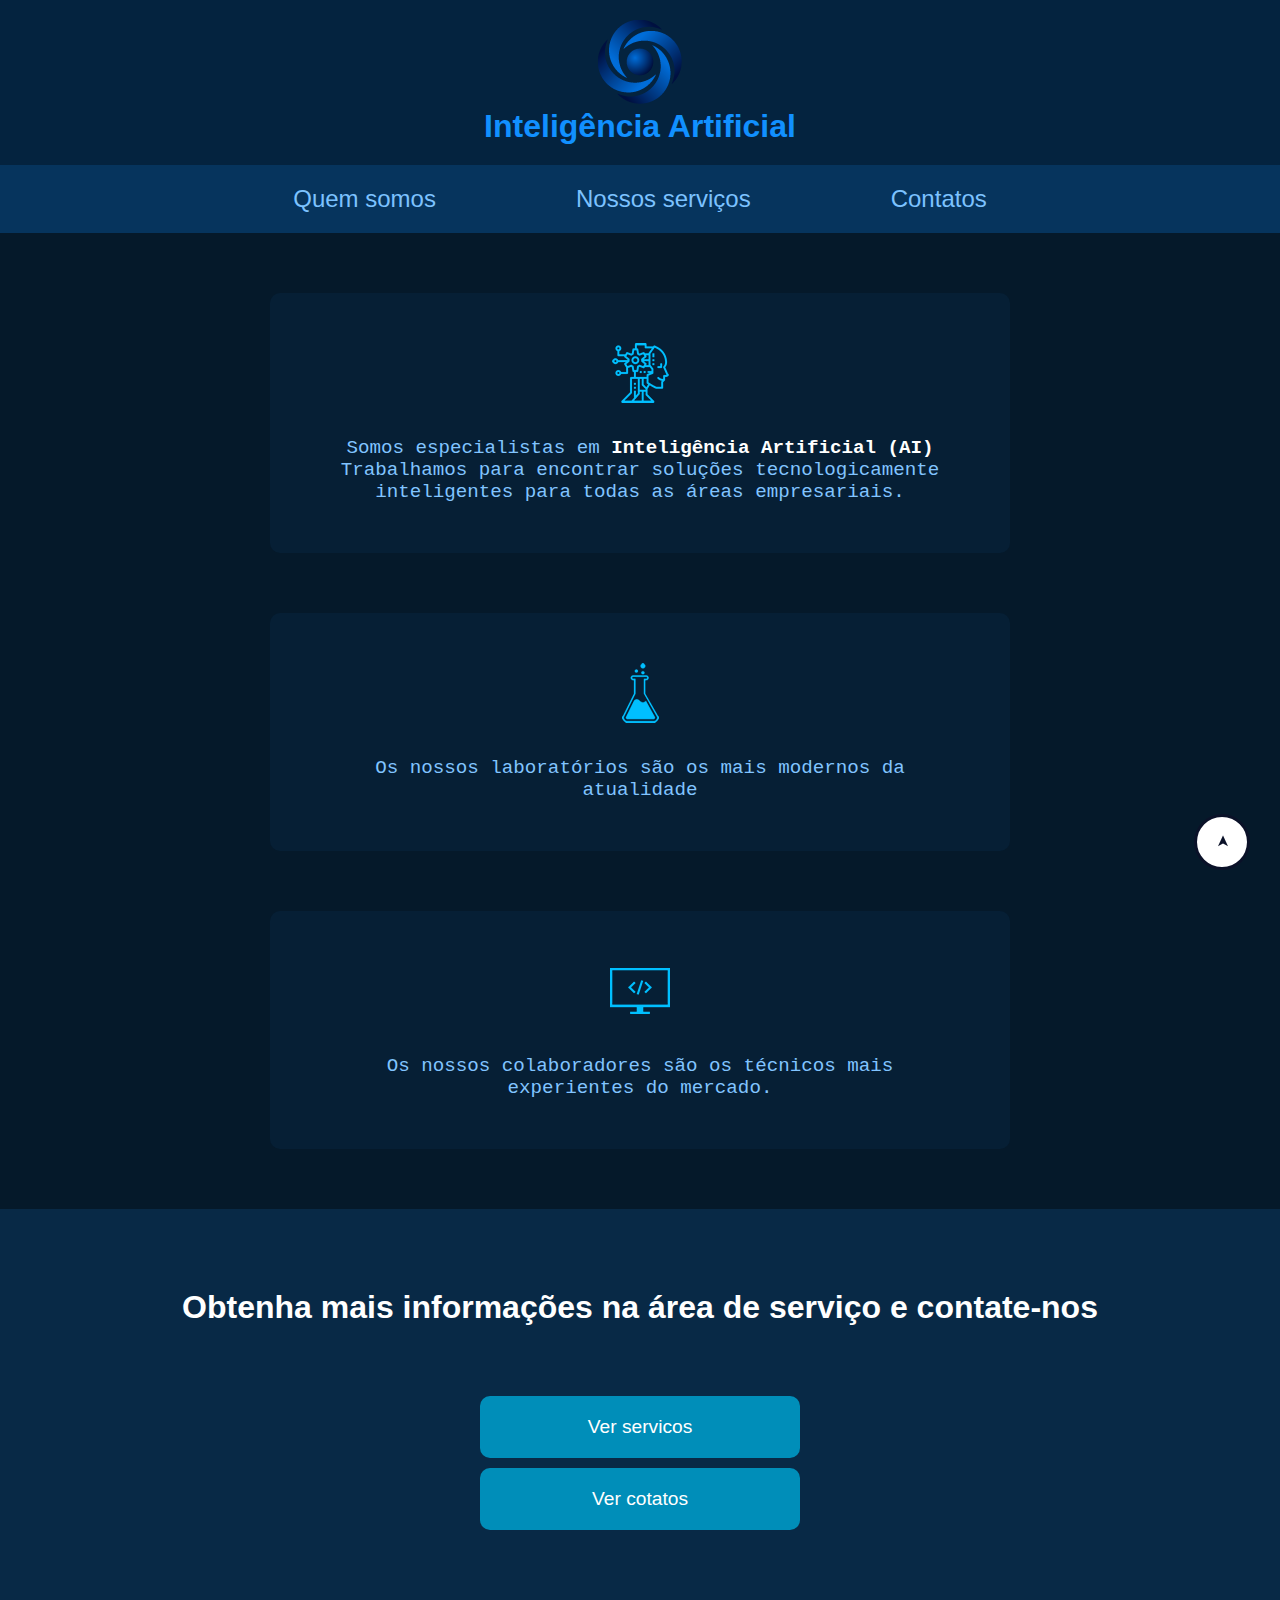
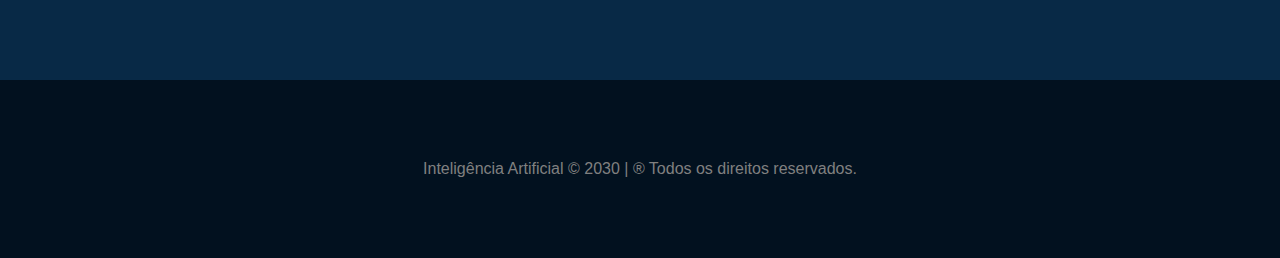
<file: index.html>
<!DOCTYPE html>
<html lang="en">

<head>
    <meta charset="UTF-8">
    <meta http-equiv="X-UA-Compatible" content="IE=edge">
    <meta name="viewport" content="width=device-width, initial-scale=1.0">
    <title>Inteligência Artificial</title>
    <!-- estilos da página -->
    <link rel="stylesheet" href="./assets/css/estilos.css">

    <!-- favicon -->
    <link rel="shortcut icon" href="./assets/img/logo_empresa.png" type="image/png">
</head>

<body>
    <!-- cabeçalho -->
    <header class="container-cabecalho">
        <a href="index.html">
            <img id="home" src="./assets/img/logo_empresa.png" alt="Logo da empresa" title="Inteligência Artificial">
        </a>
        <h3>Inteligência Artificial</h3>
    </header>

    <!-- navegação -->
    <nav class="container-nav">
        <a href="index.html">Quem somos</a>
        <a href="../../assets/html/servicos.html">Nossos serviços</a>
        <a href="../../assets/html/contatos.html">Contatos</a>
    </nav>

    <!-- Conteúdo do quem somos -->
    <section class="container-quem-somos">
        <div class="servico">
            <img src="./assets/img/icon_ai.png" class="icone" alt="icone-Inteligência Artificial">
            <p class="servico-texto">
                Somos especialistas em <span class="servico-texto-realce">Inteligência Artificial
                    (AI)</span><br>Trabalhamos para encontrar soluções tecnologicamente inteligentes para todas as áreas
                empresariais.
            </p>
        </div>
        <div class="servico">
            <img src="./assets/img/icon_lab.png" class="icone" alt="icone-Laboratório moderno">
            <p class="servico-texto">
                Os nossos laboratórios são os mais modernos da atualidade
            </p>
        </div>
        <div class="servico">
            <img src="./assets/img/icon_computer.png" class="icone" alt="icone-Programadores experientes">
            <p class="servico-texto">
                Os nossos colaboradores são os técnicos mais experientes do mercado.
            </p>
        </div>
    </section>

    <!-- ver serviços ou contatos -->
    <section class="container-servicos-contatos">
        <h1>Obtenha mais informações na área de serviço e contate-nos</h1>
        <div class="botoes-servico-contatos">
            <a href="../../assets/html/servicos.html">Ver servicos</a>
            <a href="../../assets/html/contatos.html">Ver cotatos</a>
        </div>
    </section>

    <!-- rodapé da página -->
    <footer>
        Inteligência Artificial &copy; 2030 | &reg; Todos os direitos reservados.
    </footer>

    <a href="#home" class="voltar-ao-topo">➤</a>
</body>

</html>
</file>
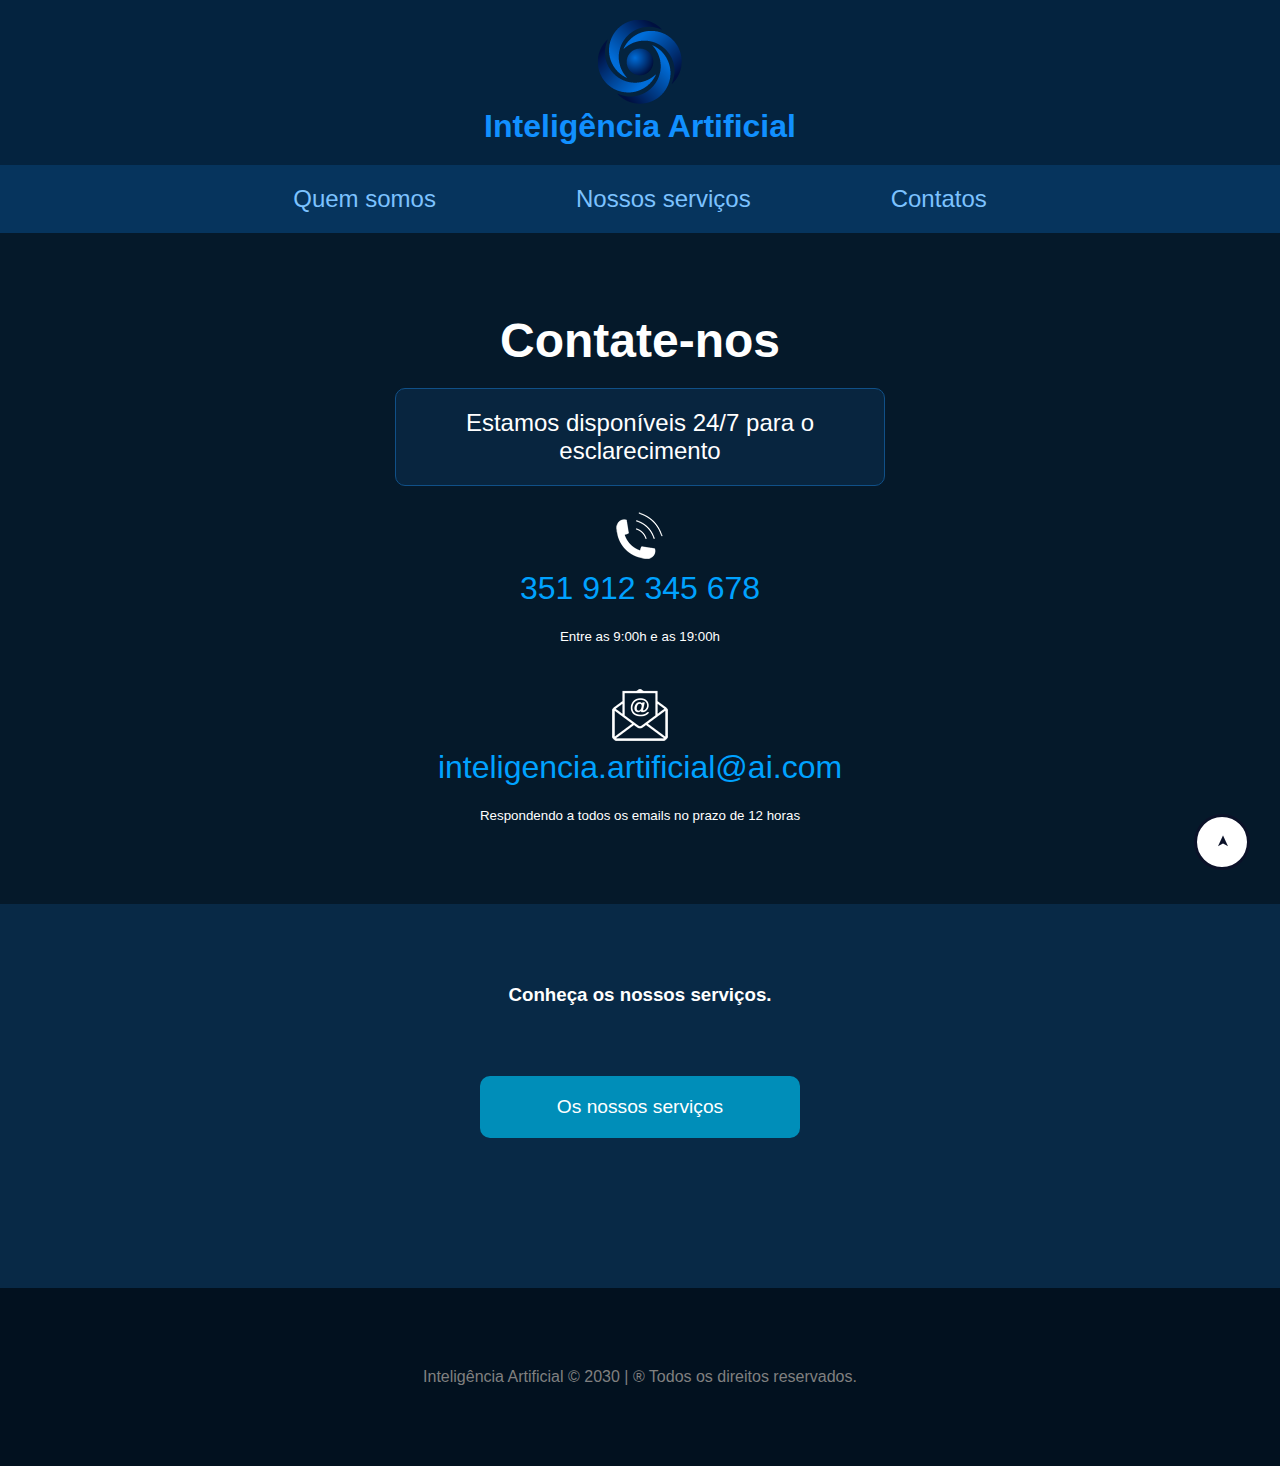
<file: assets/html/contatos.html>
<!DOCTYPE html>
<html lang="en">

<head>
    <meta charset="UTF-8">
    <meta http-equiv="X-UA-Compatible" content="IE=edge">
    <meta name="viewport" content="width=device-width, initial-scale=1.0">
    <title>Inteligência Artificial</title>
    <!-- estilos da página -->
    <link rel="stylesheet" href="../../assets/css/estilos.css">

    <!-- favicon -->
    <link rel="shortcut icon" href="../../assets/img/logo_empresa.png" type="image/png">
</head>

<body>
    <!-- cabeçalho -->
    <header class="container-cabecalho">
        <a href="index.html">
            <img id="home" src="../../assets/img/logo_empresa.png" alt="Logo da empresa" title="Inteligência Artificial">
        </a>
        <h3>Inteligência Artificial</h3>
    </header>

    <!-- navegação -->
    <nav class="container-nav">
        <a href="../../index.html">Quem somos</a>
        <a href="../../assets/html/servicos.html">Nossos serviços</a>
        <a href="../../assets/html/contatos.html">Contatos</a>
    </nav>

    <!-- contatos -->
    <section class="container-contatos">
        <h1 class="text-center">Contate-nos</h1>
        <h3 class="text-center">Estamos disponíveis 24/7 para o esclarecimento</h3>
        
        <div class="text-center">
            <img src="../../assets/img/icon_phone.png" alt="Telefone">
            <a href="tel:351912345678" class="contatos">351 912 345 678</a>
            <small>Entre as 9:00h e as 19:00h</small>
        </div>

        <div class="text-center margin-top-40">
            <img src="../../assets/img/icon_email.png" alt="Email">
            <a href="mailto:inteligencia.artificial@ia.com" class="contatos">inteligencia.artificial@ai.com</a>
            <small>Respondendo a todos os emails no prazo de 12 horas</small>
        </div>
    </section>

    <!-- ver serviços -->
    <section class="container-servicos-contatos">
        <h3>Conheça os nossos serviços.</h3>
        <div class="botoes-servico-contatos">
            <a href="servicos.html">Os nossos serviços</a>
        </div>
    </section>

    <!-- rodapé da página -->
    <footer>
        Inteligência Artificial &copy; 2030 | &reg; Todos os direitos reservados.
    </footer>

    <a href="#home" class="voltar-ao-topo">➤</a>
</body>

</html>
</file>
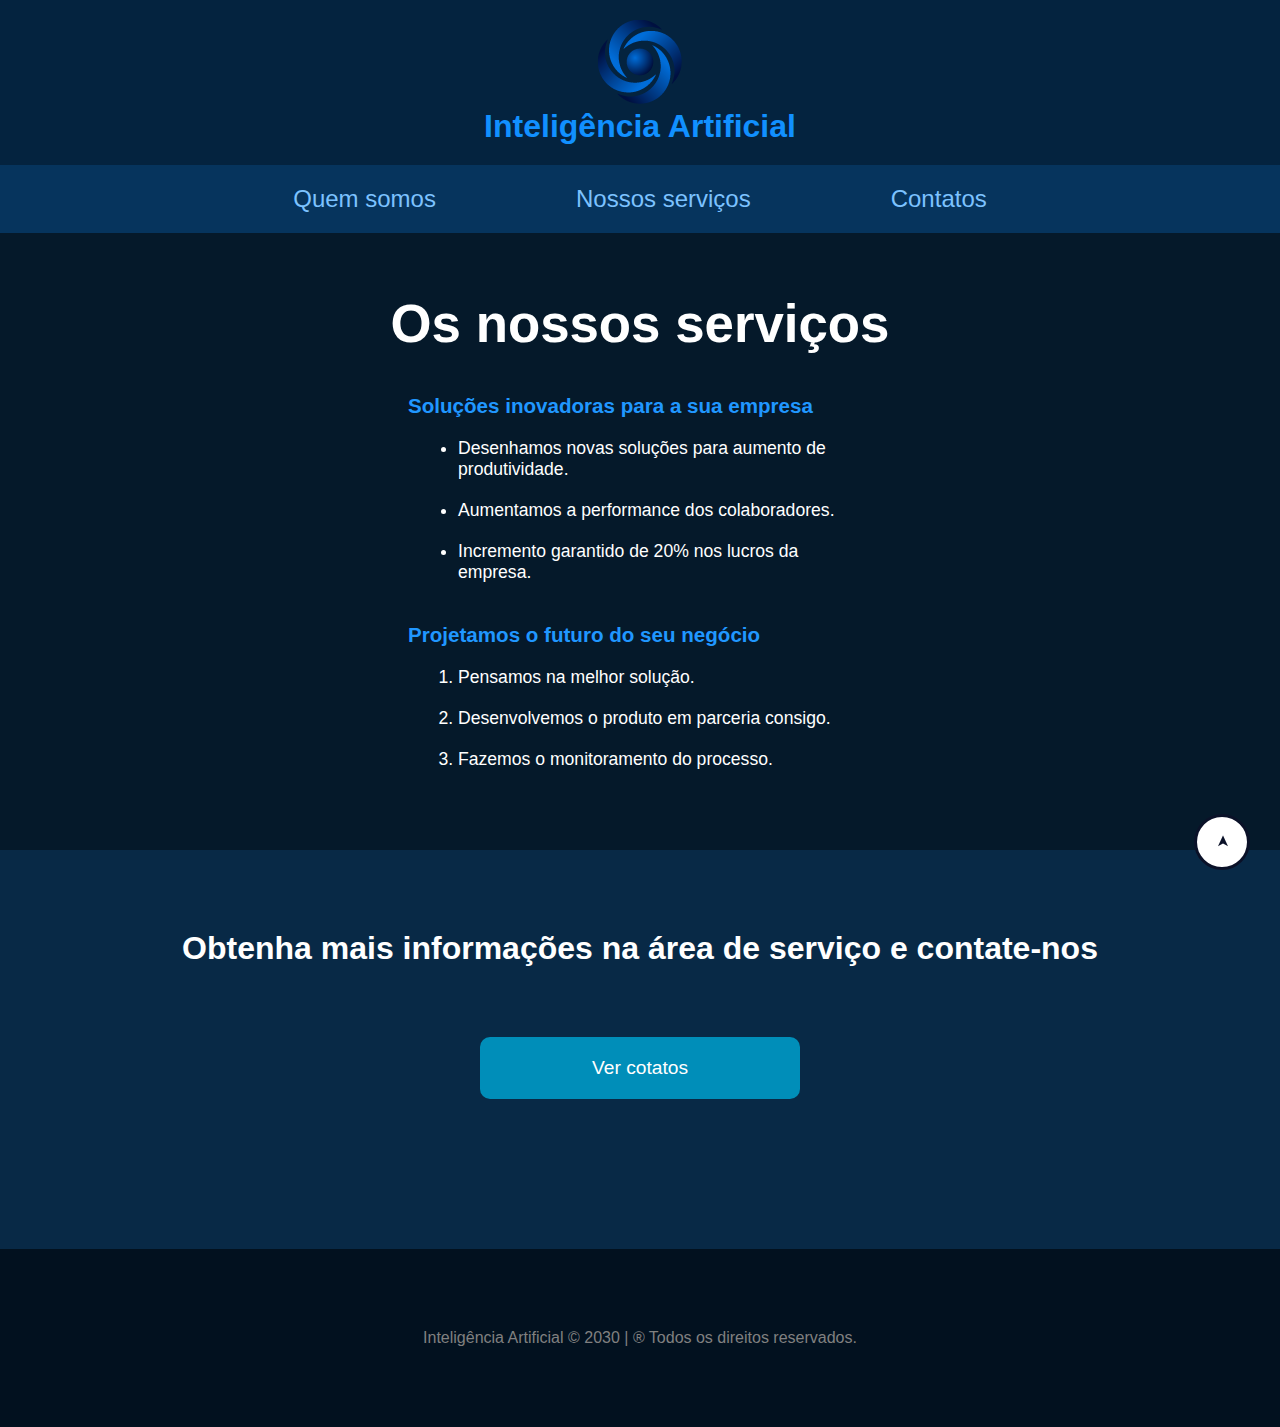
<file: assets/html/servicos.html>
<!DOCTYPE html>
<html lang="en">

<head>
    <meta charset="UTF-8">
    <meta http-equiv="X-UA-Compatible" content="IE=edge">
    <meta name="viewport" content="width=device-width, initial-scale=1.0">
    <title>Inteligência Artificial</title>
    <!-- estilos da página -->
    <link rel="stylesheet" href="../../assets/css/estilos.css">

    <!-- favicon -->
    <link rel="shortcut icon" href="../../assets/img/logo_empresa.png" type="image/png">
</head>

<body>
    <!-- cabeçalho -->
    <header class="container-cabecalho">
        <a href="index.html">
            <img id="home" src="../../assets/img/logo_empresa.png" alt="Logo da empresa" title="Inteligência Artificial">
        </a>
        <h3>Inteligência Artificial</h3>
    </header>

    <!-- navegação -->
    <nav class="container-nav">
        <a href="../../index.html">Quem somos</a>
        <a href="../../assets/html/servicos.html">Nossos serviços</a>
        <a href="../../assets/html/contatos.html">Contatos</a>
    </nav>

    <!-- servicos -->
    <section class="container-servicos">
        <h1 class="text-center">Os nossos serviços</h1>
        <article>
            <h3>Soluções inovadoras para a sua empresa</h3>
            <ul>
                <li>Desenhamos novas soluções para aumento de produtividade.</li>
                <li>Aumentamos a performance dos colaboradores.</li>
                <li>Incremento garantido de 20% nos lucros da empresa.</li>
            </ul>
        </article>

        <article>
            <h3>Projetamos o futuro do seu negócio</h3>
            <ol>
                <li>Pensamos na melhor solução.</li>
                <li>Desenvolvemos o produto em parceria consigo.</li>
                <li>Fazemos o monitoramento do processo.</li>
            </ol>
        </article>
    </section>

    <!-- ver serviços ou contatos -->
    <section class="container-servicos-contatos">
        <h1>Obtenha mais informações na área de serviço e contate-nos</h1>
        <div class="botoes-servico-contatos">
            <a href="contatos.html">Ver cotatos</a>
        </div>
    </section>

    <!-- rodapé da página -->
    <footer>
        Inteligência Artificial &copy; 2030 | &reg; Todos os direitos reservados.
    </footer>

    <a href="#home" class="voltar-ao-topo">➤</a>
</body>

</html>
</file>
<file: assets/css/estilos.css>
/* estilos da minha página web */

* {
    margin: 0;
    padding: 0;
}

html {
    scroll-behavior: smooth;
}

body {
    font-family: Arial, Helvetica, sans-serif;
    color: white;
}

/* ------------------------ */
/* geral */
.text-center {
    text-align: center;
}

.margin-top-40 {
    margin-top: 40px;
}

/* ------------------------- */
.container-cabecalho {
    text-align: center;
    padding: 20px;
    background-color: #04233F;
}

.container-cabecalho h3 {
    font-weight: 600;
    font-size: 2em;
    color: #1190ff;
}

/* ------------------------- */
.container-nav {
    display: flex;
    justify-content: center;
    text-align: center;
    background: #06345d;
}

.container-nav a {
    margin: 0;
    display: block;
    padding: 20px;
}

.container-nav a:hover {
    background: rgba(0, 0, 0, 0.3);
}

.container-nav a {
    font-size: 1.5em;
    margin: 0px 50px;
    text-decoration: none;
    color: #7cc2ff;
}

.container-nav a:hover {
    color: #fff;
}

/* HOME */
/* ------------------------- */

.container-quem-somos {
    background: #05192a;
    overflow: auto;
}

.container-quem-somos .servico {
    float: center;
    margin: 60px auto;
    background: #061f35;
    width: 50%;
    padding: 50px;
    border-radius: 10px;
    text-align: center;
}

.container-quem-somos .servico .icone {
    margin-bottom: 10px;
}

.container-quem-somos .servico-texto {
    font-family: 'Courier New', Courier, monospace;
    margin-top: 20px;
    font-size: 1.2em;
    color: #81c4ff;
}

.container-quem-somos .servico-texto-realce {
    color: white;
    font-weight: bold;
}

/* ------------------------- */
.container-servicos-contatos {
    background: #082946;
    padding: 80px;
    text-align: center;
}

.container-servicos-contatos .botoes-servico-contatos {
    padding: 60px;
    text-align: center;
}

.botoes-servico-contatos a {
    display: block;
    max-width: 200px;
    text-decoration: none;
    font-size: 1.2em;
    background: #008eb9;
    color: #FFF;
    padding: 20px 60px;
    margin: 10px auto;
    border-radius: 10px;
}

.botoes-servico-contatos a:hover {
    background: #FFF;
    color: #000;
}


/* SERVICOS */
/* ------------------------- */
.container-servicos {
    background: #05192a;
    font-size: 1.1em;
    padding: 60px;
    overflow: auto;
}

.container-servicos h1 {
    font-size: 3em;
    color: #FFF;
    margin-bottom: 20px;
}

.container-servicos h3 {
    color: #2097ff;
    padding: 20px 0;
}

.container-servicos article {
    width: 40%;
    margin: auto;
    float: center;
}

.container-servicos li {
    margin-bottom: 20px;
    margin-left: 50px;
    color: #FFF;
}

/* CONTATOS */

.container-contatos{
    background: #05192a;
    padding: 80px;
}

.container-contatos h1 {
    font-size: 3em;
    color: #FFF;
    margin-bottom: 20px;
}

.container-contatos h3 {
    font-size: 1.5em;
    font-weight: 100;
    width: 40%;
    margin: auto;
    color: #FFF;
    margin-bottom: 20px;
    border: 1px solid #105088;
    background: #08253f;
    border-radius: 10px;
    padding: 20px;
}

.container-contatos .contatos {
    display: block;
    font-size: 2em;
    text-decoration: none;
    color: #00a2ff;
    margin-bottom: 20px;
}


/* RODA PÉ */
footer {
    text-align: center;
    padding: 80px;
    background: #02111f;
    color: gray;
}

/* Botão para voltar ao topo */
.voltar-ao-topo {
    position: fixed;
    bottom: 30px;
    right: 30px;
    background: white;
    width: 50px;
    height: 50px;
    display: flex;
    justify-content: center;
    align-items: center;
    border-radius: 50%;
    color: #0A1128;
    transform: rotate(-90deg);
    border: 3px solid #0A1128;
    text-decoration: none;
}

.voltar-ao-topo:hover {
    background: rgba(255, 255, 255, 0.9);
    color: #000;
    border-color: black;
}
</file>
